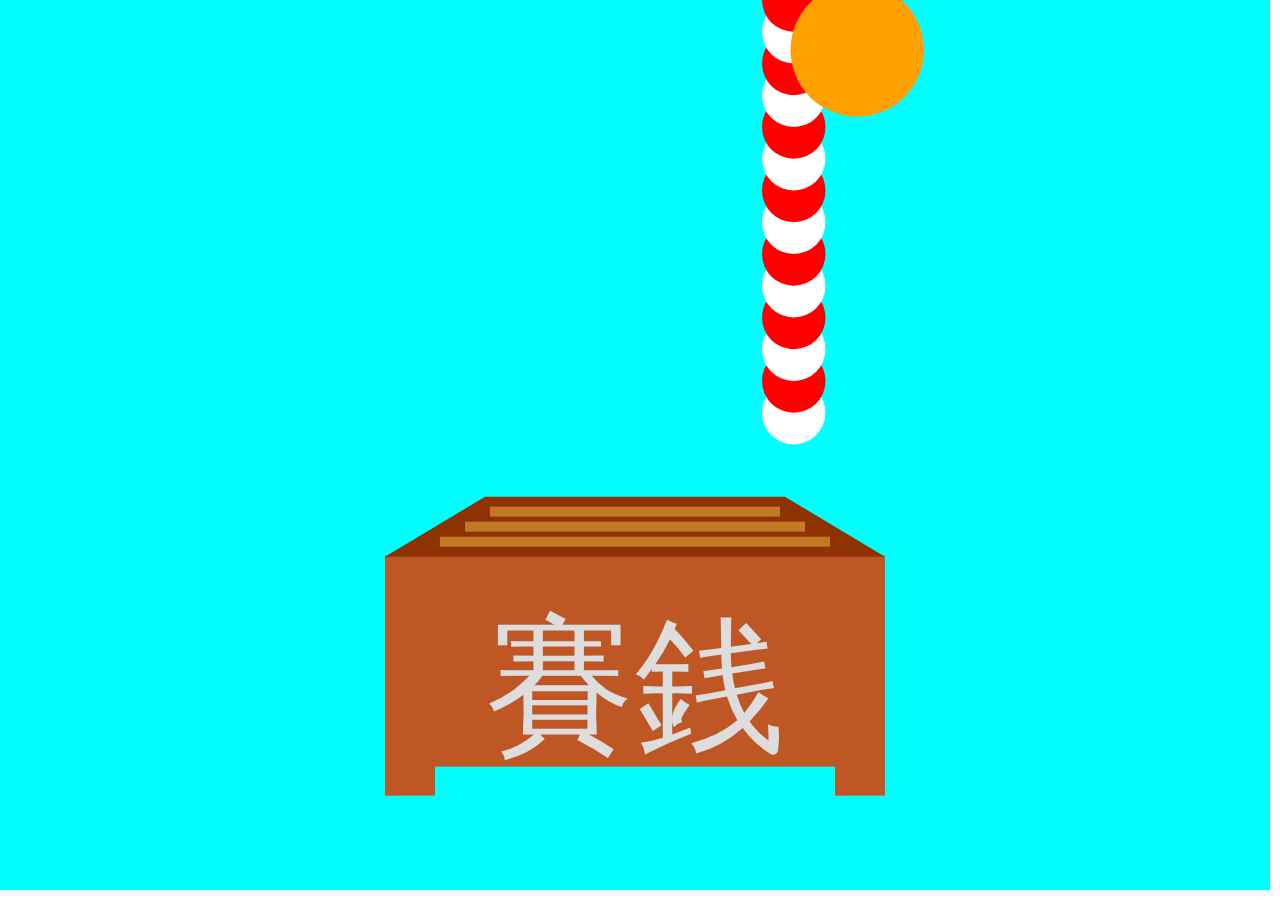
<file: other/hatsumoude.html>
<!DOCTYPE html>
<html lang="ja">
    <head>
        <title>初詣</title>
        <style>
            body, canvas{
                margin: 0;
                padding: 0;
            }
        </style>
        <script src="hatsumoude.js" type="text/javascript"></script>
    </head>
    <body>
        <canvas id="mainCanvas"></canvas>
    </body>
</html>
</file>
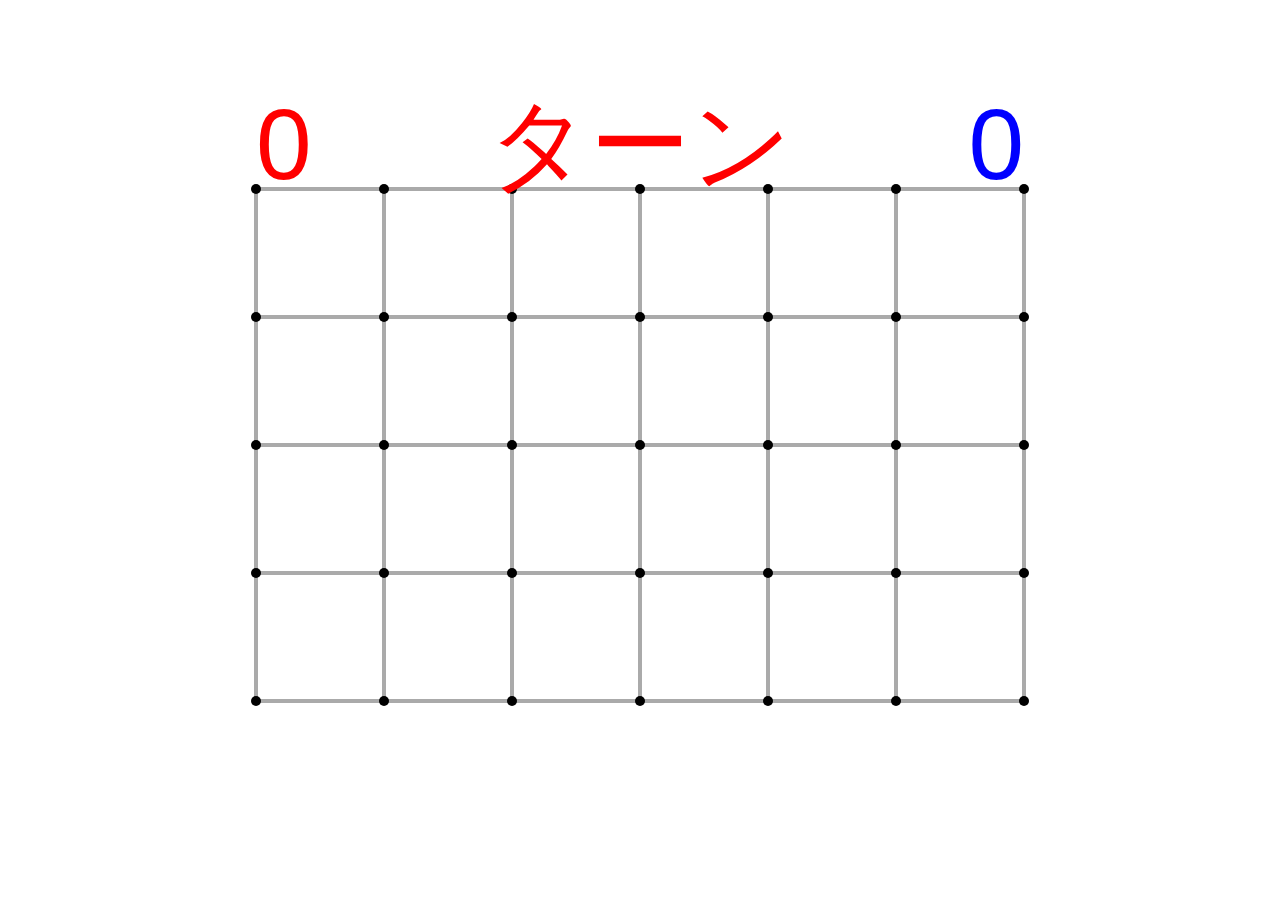
<file: game/DotAndBox/dotandbox.html>
<!DOCTYPE html>
<html>
    <head>
        <meta charset="utf-8">
        <title>ドット&ボックス</title>
        <style>
            body, canvas{
                margin: 0;
                padding: 0;
            }
        </style>
        <script src="dotandbox.js" type="text/javascript"></script>
    </head>
    <body>
        <canvas id="gameCanvas"></canvas>
    </body>
</html>
</file>
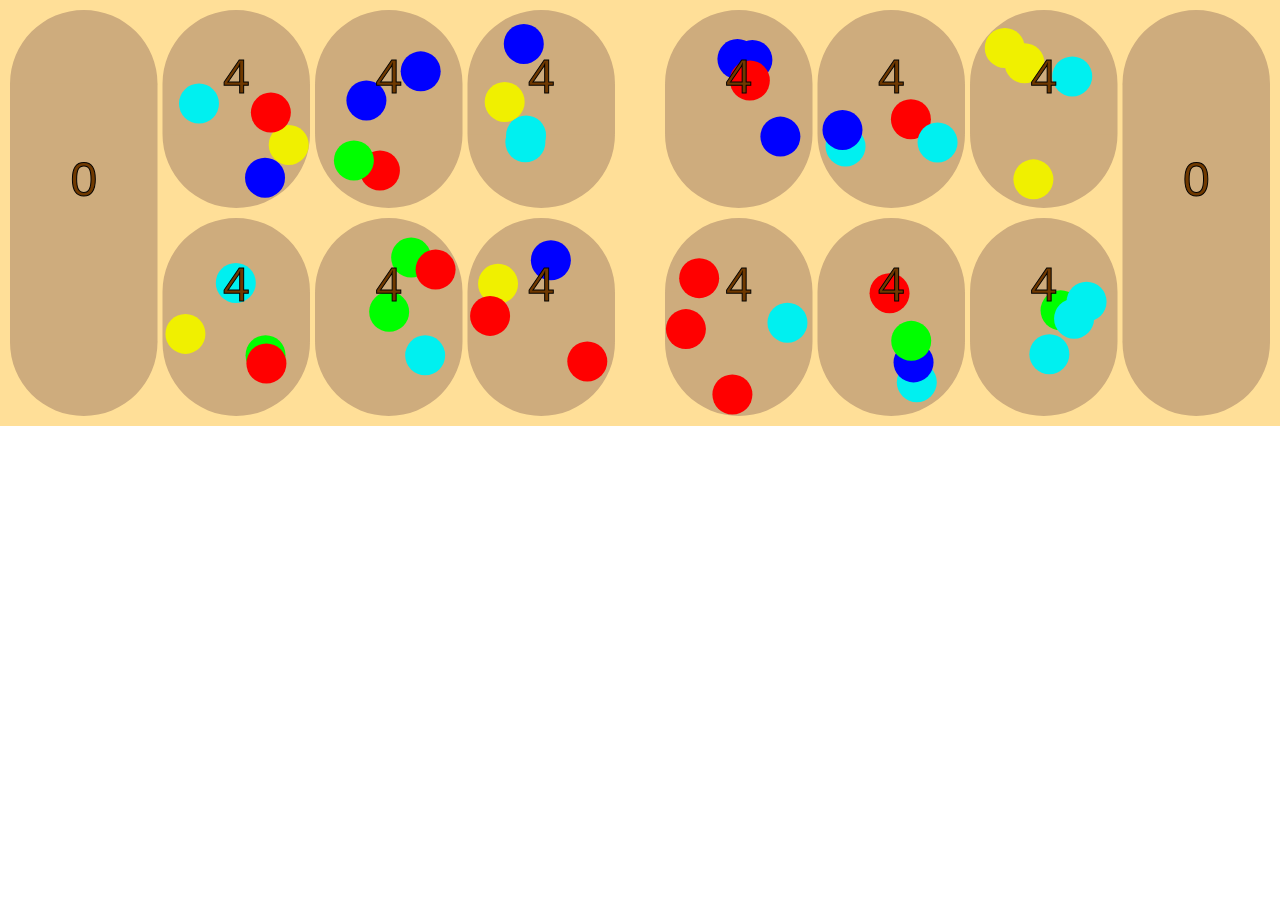
<file: game/Mancala/mancala.html>
<!DOCTYPE html>
<html>
    <head>
        <meta charset="utf-8">
        <title>マンカラ</title>
        <script src="mancala.js" type="text/javascript"></script>
        <style>
            body, canvas{
                padding: 0;
                margin: 0;
            }
        </style>
    </head>
    <body>
        <canvas id="gameCanvas"></canvas>
    </body>
</html>
</file>
